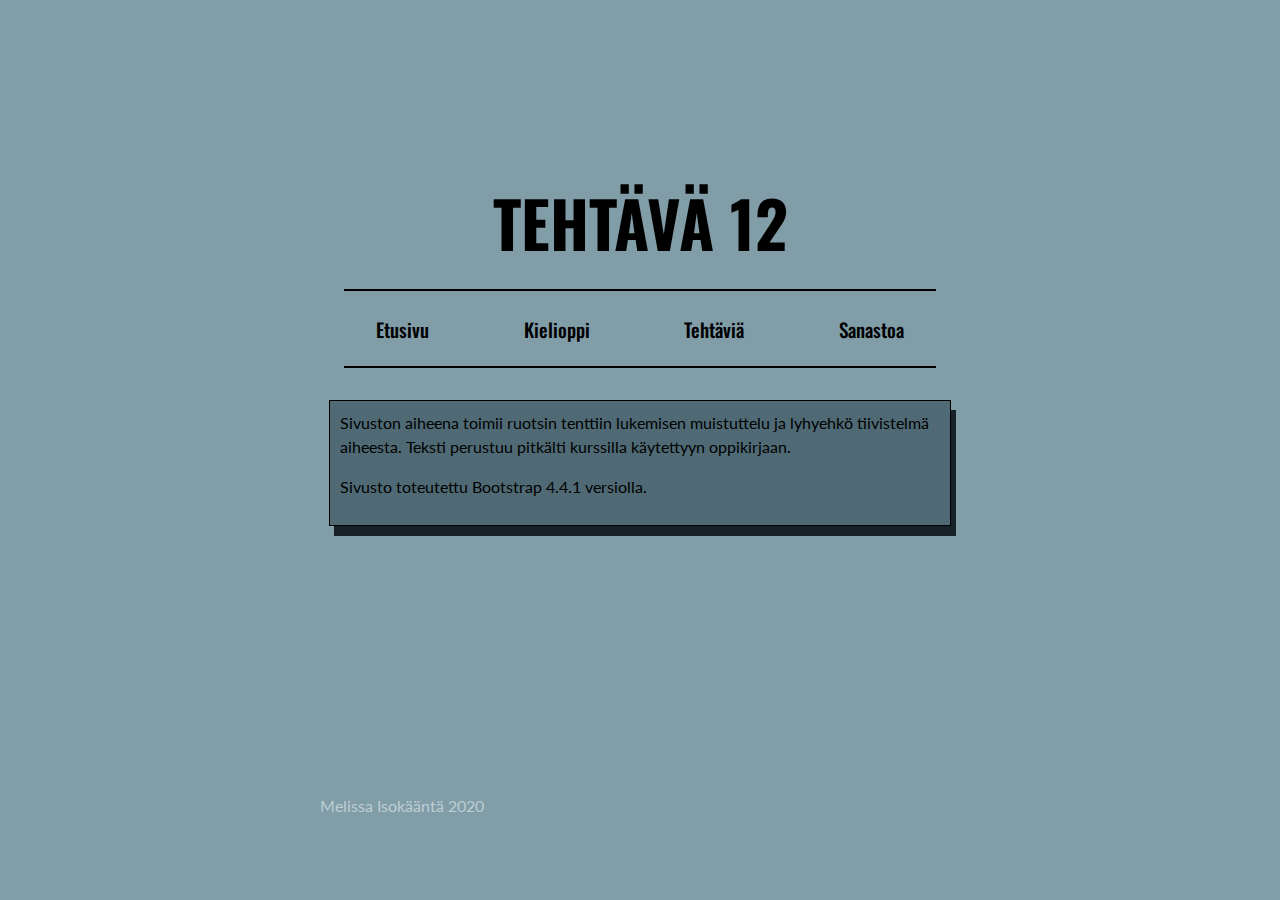
<file: index.html>
<!doctype html>
<html lang="fi">
	<head>
		<!-- Required meta tags -->
		<meta charset="utf-8">
		<meta name="viewport" content="width=device-width, initial-scale=1, shrink-to-fit=no">

		<!-- Bootstrap CSS -->
		<link rel="stylesheet" href="https://stackpath.bootstrapcdn.com/bootstrap/4.4.1/css/bootstrap.min.css" integrity="sha384-Vkoo8x4CGsO3+Hhxv8T/Q5PaXtkKtu6ug5TOeNV6gBiFeWPGFN9MuhOf23Q9Ifjh" crossorigin="anonymous">
		<link rel="stylesheet" href="cover.css">
		<link rel="stylesheet" href="styles.css">
		<link href="https://fonts.googleapis.com/css2?family=Oswald:wght@400;500;700&display=swap" rel="stylesheet">
		<link href="https://fonts.googleapis.com/css2?family=Lato&display=swap" rel="stylesheet">
		<title>Etusivu</title>
	</head>
	
	
	<body>
		<div class="cover-container d-flex w-100 h-100 p-3 mx-auto flex-column">
		<header class="masthead mb-auto">
		<div class="inner">
		
		
		<nav class="navbar navbar-expand-sm  navbar-dark d-block d-sm-none">
		<button class="navbar-toggler" type="button" data-toggle="collapse" data-target="#navbarSupportedContent" aria-controls="navbarSupportedContent" aria-expanded="false" aria-label="Toggle navigation">
		<span class="navbar-toggler-icon"></span>
		</button>
		
		<div class="collapse navbar-collapse justify-content-center" id="navbarSupportedContent">
			<a class="nav-link active" href="index.html">Etusivu</a>
			<a class="nav-link" href="kielioppi.html">Kielioppi</a>
			<a class="nav-link" href="tehtavia.html">Tehtäviä</a>
			<a class="nav-link" href="sanastoa.html">Sanastoa</a>
		</div>
		</nav>
		
		</div>
		</header>
		

		<main class="inner cover">
		<h1 class="cover-heading">TEHTÄVÄ 12</h1>
		<hr class="new1">
		
		
		<nav class="navbar piilotus">
			<a class="nav-link active" href="index.html">Etusivu</a>
			<a class="nav-link" href="kielioppi.html">Kielioppi</a>
			<a class="nav-link" href="tehtavia.html">Tehtäviä</a>
			<a class="nav-link" href="sanastoa.html">Sanastoa</a>
		</nav>
		<hr class="new2">
		
		<div class="row">
			<div class="col-sm-12" id="esimerkki2">
				<p>Sivuston aiheena toimii ruotsin tenttiin lukemisen muistuttelu ja lyhyehkö tiivistelmä aiheesta. Teksti perustuu pitkälti kurssilla käytettyyn <a href="https://www.editapublishing.fi/tuote/ga-med-vinst-affarssvenska-for-hogskolor" target="_blank" class="linkki">oppikirjaan</a>.</p>
				<p>Sivusto toteutettu Bootstrap 4.4.1 versiolla.</p>
			</div>
		</div>
		
		</main>
		
		<footer class="mastfoot mt-auto">
		<div class="inner">
		<p>Melissa Isokääntä 2020</p>
		</div>
		</footer>
		</div>

	
    <!-- Optional JavaScript -->
    <!-- jQuery first, then Popper.js, then Bootstrap JS -->
    <script src="https://code.jquery.com/jquery-3.4.1.slim.min.js" integrity="sha384-J6qa4849blE2+poT4WnyKhv5vZF5SrPo0iEjwBvKU7imGFAV0wwj1yYfoRSJoZ+n" crossorigin="anonymous"></script>
	<script src="https://cdn.jsdelivr.net/npm/popper.js@1.16.0/dist/umd/popper.min.js" integrity="sha384-Q6E9RHvbIyZFJoft+2mJbHaEWldlvI9IOYy5n3zV9zzTtmI3UksdQRVvoxMfooAo" crossorigin="anonymous"></script>
	<script src="https://stackpath.bootstrapcdn.com/bootstrap/4.4.1/js/bootstrap.min.js" integrity="sha384-wfSDF2E50Y2D1uUdj0O3uMBJnjuUD4Ih7YwaYd1iqfktj0Uod8GCExl3Og8ifwB6" crossorigin="anonymous"></script>
	</body>
</html>
</file>
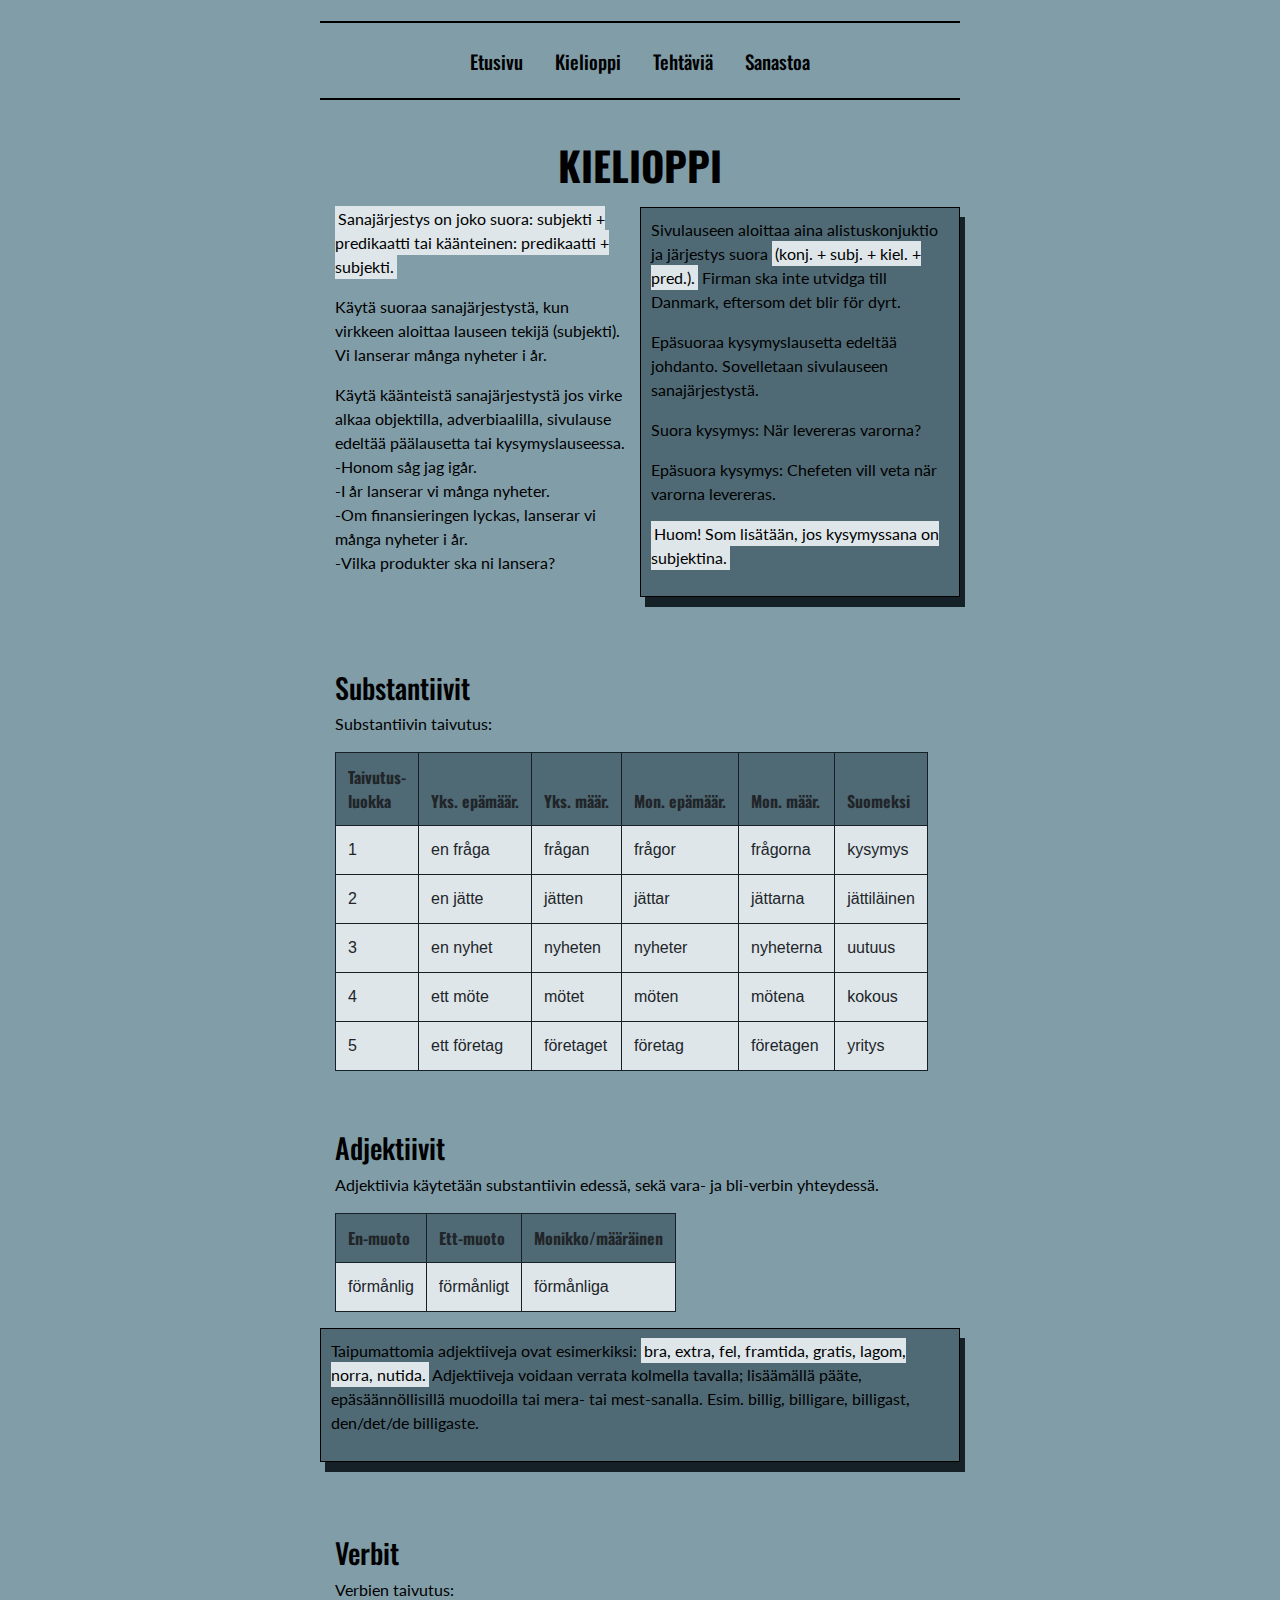
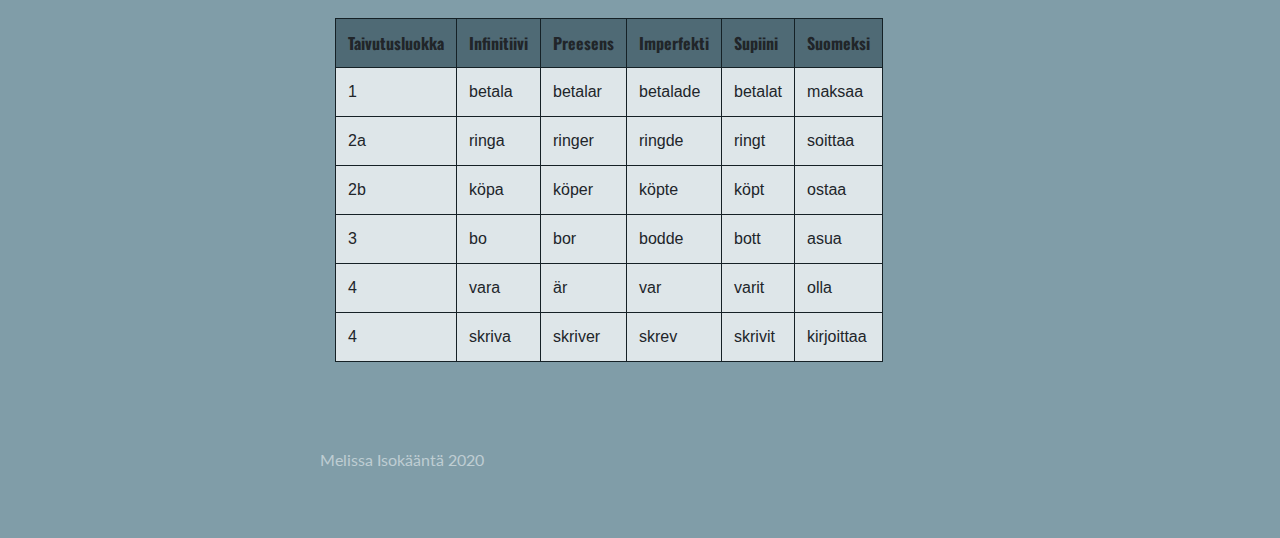
<file: kielioppi.html>
<!doctype html>
<html lang="fi">
	<head>
		<!-- Required meta tags -->
		<meta charset="utf-8">
		<meta name="viewport" content="width=device-width, initial-scale=1, shrink-to-fit=no">

		<!-- Bootstrap CSS -->
		<link rel="stylesheet" href="https://stackpath.bootstrapcdn.com/bootstrap/4.4.1/css/bootstrap.min.css" integrity="sha384-Vkoo8x4CGsO3+Hhxv8T/Q5PaXtkKtu6ug5TOeNV6gBiFeWPGFN9MuhOf23Q9Ifjh" crossorigin="anonymous">
		<link rel="stylesheet" href="cover.css">
		<link rel="stylesheet" href="styles.css">
		<link href="https://fonts.googleapis.com/css2?family=Oswald:wght@400;500;700&display=swap" rel="stylesheet">
		<link href="https://fonts.googleapis.com/css2?family=Lato&display=swap" rel="stylesheet">
		<title>Kielioppi</title>
	</head>
	
	
	<body>
		<div class="cover-container d-flex w-100 h-100 p-3 mx-auto flex-column">
		<header class="masthead">
		<div class="inner">
		
		<hr class="new1">
		
		<nav class="navbar navbar-expand-sm  navbar-dark">
		<button class="navbar-toggler" type="button" data-toggle="collapse" data-target="#navbarSupportedContent" aria-controls="navbarSupportedContent" aria-expanded="false" aria-label="Toggle navigation">
		<span class="navbar-toggler-icon"></span>
		</button>
		
		<div class="collapse navbar-collapse justify-content-center" id="navbarSupportedContent">
			<a class="nav-link active" href="index.html">Etusivu</a>
			<a class="nav-link" href="kielioppi.html">Kielioppi</a>
			<a class="nav-link" href="tehtavia.html">Tehtäviä</a>
			<a class="nav-link" href="sanastoa.html">Sanastoa</a>
		</div>
		</nav>

		<hr class="new1">
		
		</div>
		
		</header>
		
		<div class="container">
		<h1>KIELIOPPI</h1>
		
		<div class="row">
			<div class="col-sm-6">
				<p><mark>Sanajärjestys on joko suora: subjekti + predikaatti tai käänteinen: predikaatti + subjekti.</mark></p>
				<p>Käytä suoraa sanajärjestystä, kun virkkeen aloittaa lauseen tekijä (subjekti).<br> Vi lanserar många nyheter i år.</p>
				<p>Käytä käänteistä sanajärjestystä jos virke alkaa objektilla, adverbiaalilla, sivulause edeltää päälausetta tai kysymyslauseessa.<br>
				-Honom såg jag igår.<br>
				-I år lanserar vi många nyheter.<br>
				-Om finansieringen lyckas, lanserar vi många nyheter i år.<br>
				-Vilka produkter ska ni lansera? </p>
				
			</div>
			<div class="col-sm-6 esimerkki1">
			<p>Sivulauseen aloittaa aina alistuskonjuktio ja järjestys suora <mark>(konj. + subj. + kiel. + pred.).</mark>
			Firman ska inte utvidga till Danmark, eftersom det blir för dyrt.</p>
			<p>Epäsuoraa kysymyslausetta edeltää johdanto. Sovelletaan sivulauseen sanajärjestystä.</p>
			<p>Suora kysymys: När levereras varorna?</p>
			<p>Epäsuora kysymys: Chefeten vill veta när varorna levereras.</p>
			<p><mark>Huom! Som lisätään, jos kysymyssana on subjektina.</mark></p>
			</div>
		</div>
		
		
		<div class="row">
			<div class="col-sm-12">
			<br>
			<h3>Substantiivit</h3>
			<p>Substantiivin taivutus:</p>            
			<table class="table table-hover table-responsive">
				<thead>
					<tr>
					<th>Taivutus- <br>luokka</th>
					<th>Yks. epämäär.</th>
					<th>Yks. määr.</th>
					<th>Mon. epämäär.</th>
					<th>Mon. määr.</th>
					<th>Suomeksi</th>
					</tr>
				</thead>
				<tbody>
				<tr>
				<td>1</td>
				<td>en fråga</td>
				<td>frågan</td>
				<td>frågor</td>
				<td>frågorna</td>
				<td>kysymys</td>
				</tr>
				<tr>
				<td>2</td>
				<td>en jätte</td>
				<td>jätten</td>
				<td>jättar</td>
				<td>jättarna</td>
				<td>jättiläinen</td>
				</tr>
				<tr>
				<td>3</td>
				<td>en nyhet</td>
				<td>nyheten</td>
				<td>nyheter</td>
				<td>nyheterna</td>
				<td>uutuus</td>
				</tr>
				<tr>
				<td>4</td>
				<td>ett möte</td>
				<td>mötet</td>
				<td>möten</td>
				<td>mötena</td>
				<td>kokous</td>
				</tr>
				<tr>
				<td>5</td>
				<td>ett företag</td>
				<td>företaget</td>
				<td>företag</td>
				<td>företagen</td>
				<td>yritys</td>
				</tr>
				</tbody>
			</table>
			</div>
		</div>


		<div class="row">
			<div class="col-sm-12">
			<br>
		<h3>Adjektiivit</h3>
		<p>Adjektiivia käytetään substantiivin edessä, sekä vara- ja bli-verbin yhteydessä.</p>            
		<table class="table table-hover table-responsive">
			<thead>
			<tr>
			<th>En-muoto</th>
			<th>Ett-muoto</th>
			<th>Monikko/määräinen</th>
			</tr>
			</thead>
			<tbody>
			<tr>
			<td>förmånlig</td>
			<td>förmånligt</td>
			<td>förmånliga</td>
			</tr>
			</tbody>
		</table>
		</div>

		<div class="col-sm-12 esimerkki1">
			<p>Taipumattomia adjektiiveja ovat esimerkiksi: <mark>bra, extra, fel, framtida, gratis, lagom, norra, nutida.</mark> Adjektiiveja voidaan verrata kolmella tavalla; lisäämällä pääte, epäsäännöllisillä muodoilla tai mera- tai mest-sanalla. Esim. billig, billigare, billigast, den/det/de billigaste.</p>
		</div>
		</div>

		<div class="row">
			<div class="col-sm-12">
			<br>
			<h3>Verbit</h3>
			<p>Verbien taivutus:</p>            
			<table class="table table-hover table-responsive">
			<thead>
			<tr>
			<th>Taivutusluokka</th>
			<th>Infinitiivi</th>
			<th>Preesens</th>
			<th>Imperfekti</th>
			<th>Supiini</th>
			<th>Suomeksi</th>
			</tr>
			</thead>
			<tbody>
			<tr>
			<td>1</td>
			<td>betala</td>
			<td>betalar</td>
			<td>betalade</td>
			<td>betalat</td>
			<td>maksaa</td>
			</tr>
			<tr>
			<td>2a</td>
			<td>ringa</td>
			<td>ringer</td>
			<td>ringde</td>
			<td>ringt</td>
			<td>soittaa</td>
			</tr>
			<tr>
			<td>2b</td>
			<td>köpa</td>
			<td>köper</td>
			<td>köpte</td>
			<td>köpt</td>
			<td>ostaa</td>
			</tr>
			<tr>
			<td>3</td>
			<td>bo</td>
			<td>bor</td>
			<td>bodde</td>
			<td>bott</td>
			<td>asua</td>
			</tr>
			<tr>
			<td>4</td>
			<td>vara</td>
			<td>är</td>
			<td>var</td>
			<td>varit</td>
			<td>olla</td>
			</tr>
			<tr>
			<td>4</td>
			<td>skriva</td>
			<td>skriver</td>
			<td>skrev</td>
			<td>skrivit</td>
			<td>kirjoittaa</td>
			</tr>
		</tbody>
		</table>
		</div>
		</div>

		
		</div>
	
		<footer class="mastfoot mt-auto">
		<div class="inner">
		<p>Melissa Isokääntä 2020</p> 
		</div>
		</footer>
	</div>

	
    <!-- Optional JavaScript -->
    <!-- jQuery first, then Popper.js, then Bootstrap JS -->
	<script src="https://code.jquery.com/jquery-3.4.1.slim.min.js" integrity="sha384-J6qa4849blE2+poT4WnyKhv5vZF5SrPo0iEjwBvKU7imGFAV0wwj1yYfoRSJoZ+n" crossorigin="anonymous"></script>
	<script src="https://cdn.jsdelivr.net/npm/popper.js@1.16.0/dist/umd/popper.min.js" integrity="sha384-Q6E9RHvbIyZFJoft+2mJbHaEWldlvI9IOYy5n3zV9zzTtmI3UksdQRVvoxMfooAo" crossorigin="anonymous"></script>
	<script src="https://stackpath.bootstrapcdn.com/bootstrap/4.4.1/js/bootstrap.min.js" integrity="sha384-wfSDF2E50Y2D1uUdj0O3uMBJnjuUD4Ih7YwaYd1iqfktj0Uod8GCExl3Og8ifwB6" crossorigin="anonymous"></script>
  </body>
</html>
</file>
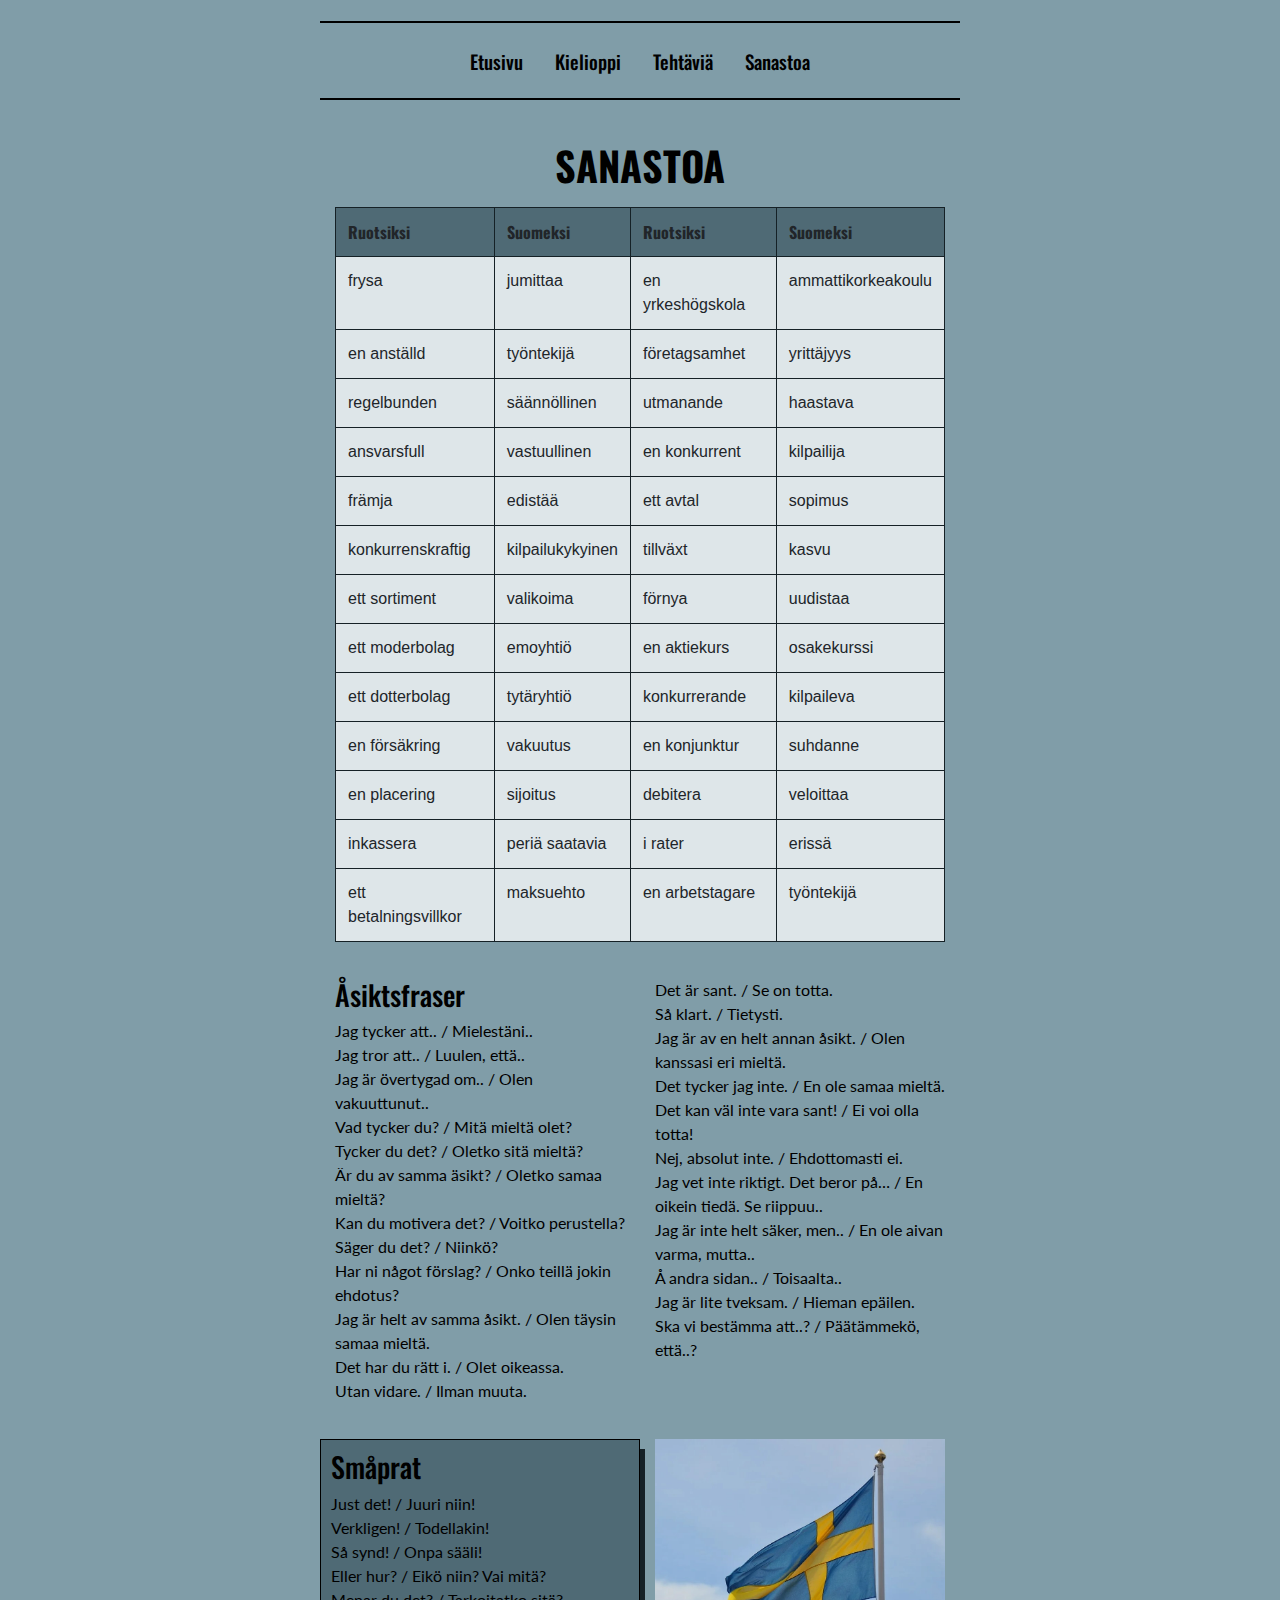
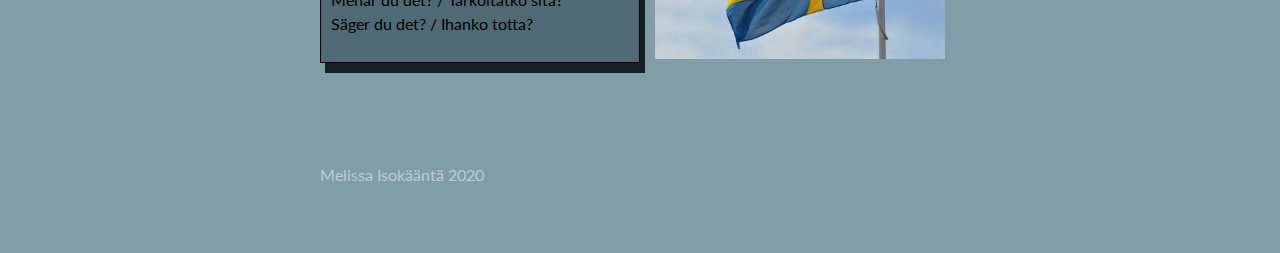
<file: sanastoa.html>
<!doctype html>
<html lang="fi">
	<head>
		<!-- Required meta tags -->
		<meta charset="utf-8">
		<meta name="viewport" content="width=device-width, initial-scale=1, shrink-to-fit=no">

		<!-- Bootstrap CSS -->
		<link rel="stylesheet" href="https://stackpath.bootstrapcdn.com/bootstrap/4.4.1/css/bootstrap.min.css" integrity="sha384-Vkoo8x4CGsO3+Hhxv8T/Q5PaXtkKtu6ug5TOeNV6gBiFeWPGFN9MuhOf23Q9Ifjh" crossorigin="anonymous">
		<link rel="stylesheet" href="cover.css">
		<link rel="stylesheet" href="styles.css">
		<link href="https://fonts.googleapis.com/css2?family=Oswald:wght@400;500;700&display=swap" rel="stylesheet">
		<link href="https://fonts.googleapis.com/css2?family=Lato&display=swap" rel="stylesheet">
		<title>Sanastoa</title>
	</head>
	
	
	<body>
		<div class="cover-container d-flex w-100 h-100 p-3 mx-auto flex-column">
		<header class="masthead">
		<div class="inner">
		<hr class="new1">
		
		<nav class="navbar navbar-expand-sm  navbar-dark">
		<button class="navbar-toggler" type="button" data-toggle="collapse" data-target="#navbarSupportedContent" aria-controls="navbarSupportedContent" aria-expanded="false" aria-label="Toggle navigation">
		<span class="navbar-toggler-icon"></span>
		</button>
		
		<div class="collapse navbar-collapse justify-content-center" id="navbarSupportedContent">
			<a class="nav-link active" href="index.html">Etusivu</a>
			<a class="nav-link" href="kielioppi.html">Kielioppi</a>
			<a class="nav-link" href="tehtavia.html">Tehtäviä</a>
			<a class="nav-link" href="sanastoa.html">Sanastoa</a>
		</div>
		</nav>
		<hr class="new1">
		</div>
		
		</header>


		
		<div class="container">
		<h1>SANASTOA</h1>
		
		<div class="row">
		<div class="col-sm-12">

		<table class="table table-hover table-responsive">
		<thead>
		<tr>
        <th>Ruotsiksi</th>
        <th>Suomeksi</th>
		<th>Ruotsiksi</th>
        <th>Suomeksi</th>
		</tr>
		</thead>
		<tbody>
		<tr>
        <td>frysa</td>
        <td>jumittaa</td>
		<td>en yrkeshögskola</td>
        <td>ammattikorkeakoulu</td>
		</tr>
		<tr>
        <td>en anställd</td>
        <td>työntekijä</td>
		<td>företagsamhet</td>
        <td>yrittäjyys</td>
		</tr>
		<tr>
        <td>regelbunden</td>
        <td>säännöllinen</td>
		<td>utmanande</td>
        <td>haastava</td>
		</tr>
		<tr>
        <td>ansvarsfull</td>
        <td>vastuullinen</td>
		<td>en konkurrent</td>
        <td>kilpailija</td>
		</tr>
		<tr>
        <td>främja</td>
        <td>edistää</td>
		<td>ett avtal</td>
        <td>sopimus</td>
		</tr>
		<tr>
        <td>konkurrenskraftig</td>
        <td>kilpailukykyinen</td>
		<td>tillväxt</td>
        <td>kasvu</td>
		</tr>
		<tr>
        <td>ett sortiment</td>
        <td>valikoima</td>
		<td>förnya</td>
        <td>uudistaa</td>
		</tr>
		<tr>
        <td>ett moderbolag</td>
        <td>emoyhtiö</td>
		<td>en aktiekurs</td>
        <td>osakekurssi</td>
		</tr>
		<tr>
        <td>ett dotterbolag</td>
        <td>tytäryhtiö</td>
		<td>konkurrerande</td>
        <td>kilpaileva</td>
		</tr>
		<tr>
        <td>en försäkring</td>
        <td>vakuutus</td>
		<td>en konjunktur</td>
        <td>suhdanne</td>
		</tr>
		<tr>
        <td>en placering</td>
        <td>sijoitus</td>
		<td>debitera</td>
        <td>veloittaa</td>
		</tr>
		<tr>
        <td>inkassera</td>
        <td>periä saatavia</td>
		<td>i rater</td>
        <td>erissä</td>
		</tr>
		<tr>
        <td>ett betalningsvillkor</td>
        <td>maksuehto</td>
		<td>en arbetstagare</td>
        <td>työntekijä</td>
		</tr>
		</tbody>
		</table>
		</div>
		</div>
		
		<div class="row">
			<div class="col-sm-6">
				<h3>Åsiktsfraser</h3>
				<p>Jag tycker att.. /
				Mielestäni..<br>

				Jag tror att.. /
				Luulen, että..<br>

				Jag är övertygad om.. /
				Olen vakuuttunut..<br>

				Vad tycker du? /
				Mitä mieltä olet?<br>

				Tycker du det? /
				Oletko sitä mieltä?<br>

				Är du av samma äsikt? /
				Oletko samaa mieltä?<br>

				Kan du motivera det? /
				Voitko perustella?<br>

				Säger du det? /
				Niinkö?<br>

				Har ni något förslag? /
				Onko teillä jokin ehdotus?<br>

				Jag är helt av samma åsikt. /
				Olen täysin samaa mieltä.<br>

				Det har du rätt i. /
				Olet oikeassa.<br>

				Utan vidare. /
				Ilman muuta.<br>
				</p>
			</div>
			<div class="col-sm-6">
				<p>Det är sant. /
				Se on totta.<br>

				Så klart. /
				Tietysti.<br>

				Jag är av en helt annan åsikt. /
				Olen kanssasi eri mieltä.<br>

				Det tycker jag inte. /
				En ole samaa mieltä.<br>

				Det kan väl inte vara sant! /
				Ei voi olla totta!<br>

				Nej, absolut inte. /
				Ehdottomasti ei.<br>

				Jag vet inte riktigt. Det beror på… /
				En oikein tiedä. Se riippuu..<br>

				Jag är inte helt säker, men.. /
				En ole aivan varma, mutta..<br>

				Å andra sidan.. /
				Toisaalta..<br>

				Jag är lite tveksam. /
				Hieman epäilen.<br>

				Ska vi bestämma att..? /
				Päätämmekö, että..?<br>
				</p>
			</div>
		</div>
		
		<div class="row">
			<div class="col-sm-6 esimerkki1">
				<h3>Småprat</h3>
				<p>Just det! / 
				Juuri niin!<br>

				Verkligen! /
				Todellakin!<br>

				Så synd! /
				Onpa sääli!<br>

				Eller hur? /
				Eikö niin? Vai mitä?<br>

				Menar du det? /
				Tarkoitatko sitä?<br>

				Säger du det? /
				Ihanko totta?<br>
				</p>
			</div>
			<div class="col-sm-6">
				<a href="https://pixabay.com/fi/photos/lippu-ruotsi-ruotsin-lippu-malm%C3%B6-1639327/" target="_blank">
				<img class="img-fluid" src="ruotsinlippu.jpg" alt="Kuva_ruotsin_lipusta">
				</a>
			</div>
		</div>
		
		
		</div>
	
	<footer class="mastfoot mt-auto">
    <div class="inner">
      <p>Melissa Isokääntä 2020</p>
    </div>
	</footer>
	</div>

	
    <!-- Optional JavaScript -->
    <!-- jQuery first, then Popper.js, then Bootstrap JS -->
    <script src="https://code.jquery.com/jquery-3.4.1.slim.min.js" integrity="sha384-J6qa4849blE2+poT4WnyKhv5vZF5SrPo0iEjwBvKU7imGFAV0wwj1yYfoRSJoZ+n" crossorigin="anonymous"></script>
<script src="https://cdn.jsdelivr.net/npm/popper.js@1.16.0/dist/umd/popper.min.js" integrity="sha384-Q6E9RHvbIyZFJoft+2mJbHaEWldlvI9IOYy5n3zV9zzTtmI3UksdQRVvoxMfooAo" crossorigin="anonymous"></script>
<script src="https://stackpath.bootstrapcdn.com/bootstrap/4.4.1/js/bootstrap.min.js" integrity="sha384-wfSDF2E50Y2D1uUdj0O3uMBJnjuUD4Ih7YwaYd1iqfktj0Uod8GCExl3Og8ifwB6" crossorigin="anonymous"></script>
  </body>
</html>
</file>
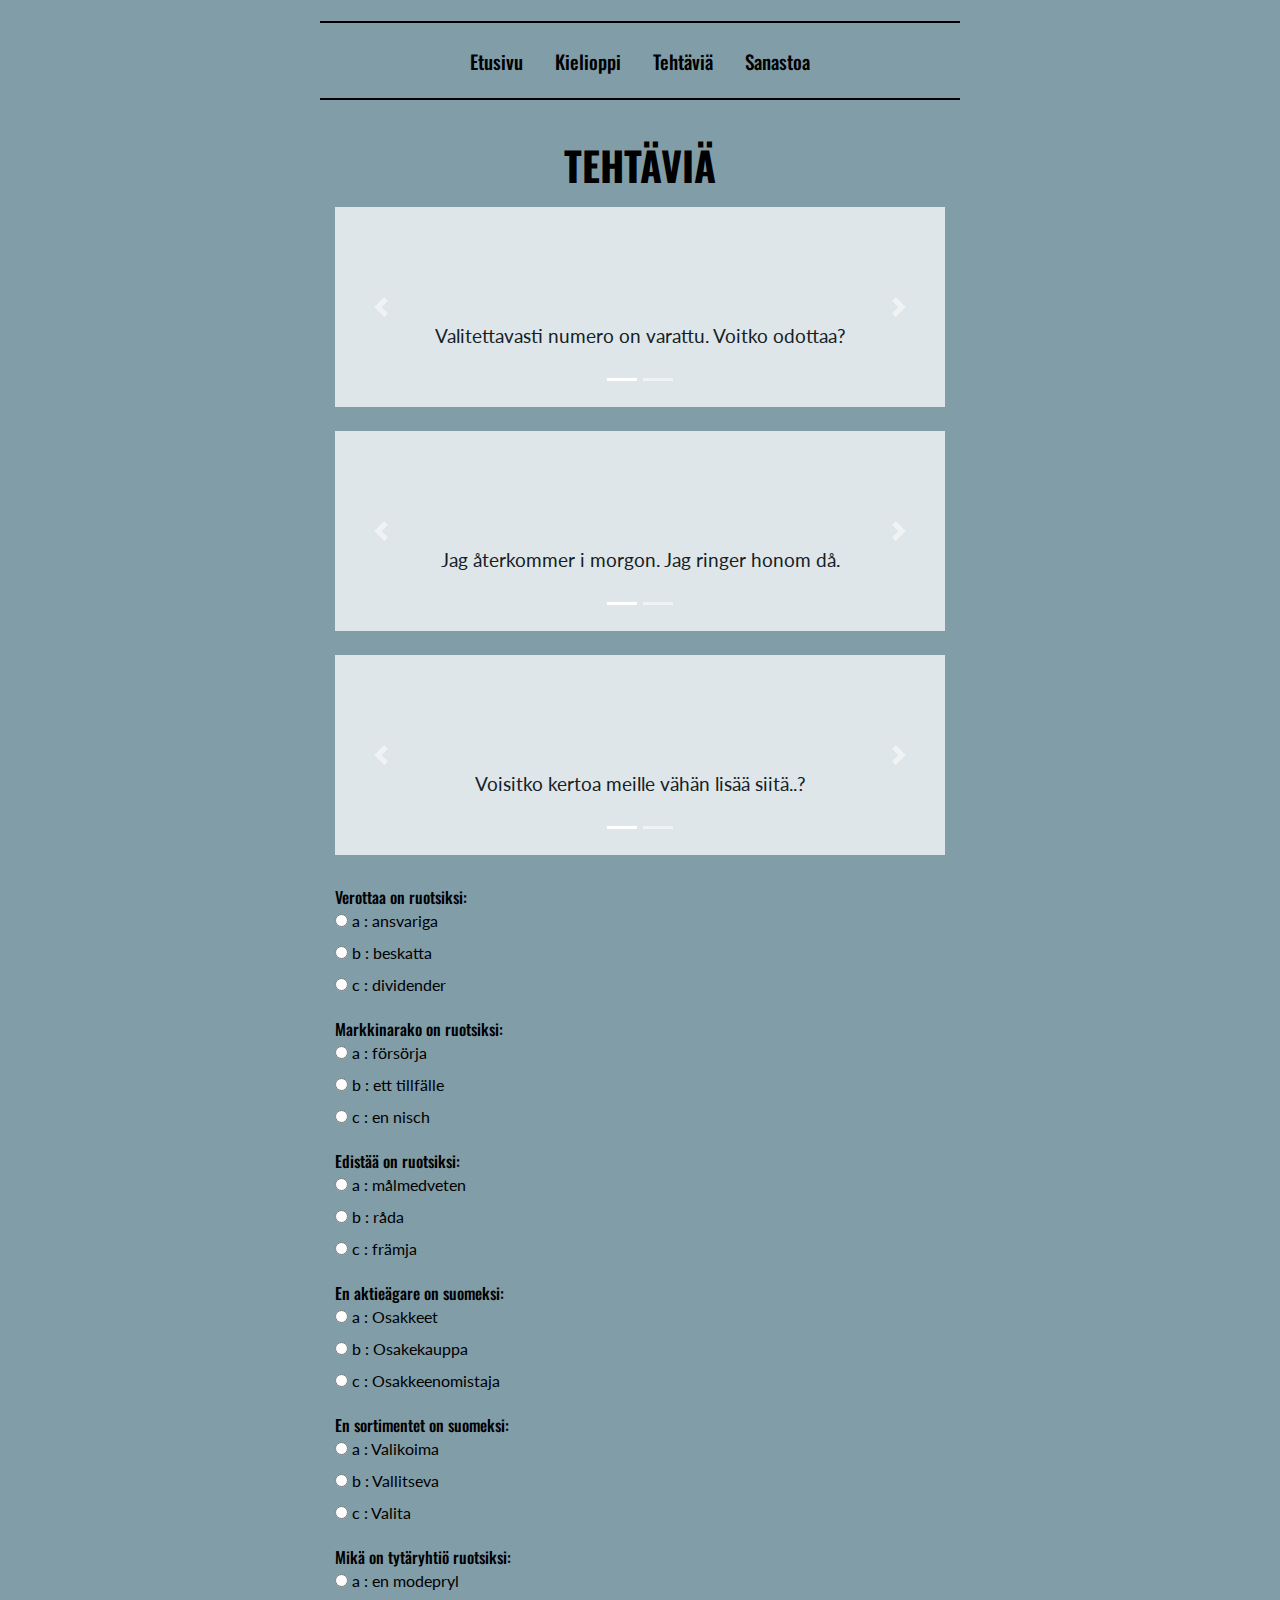
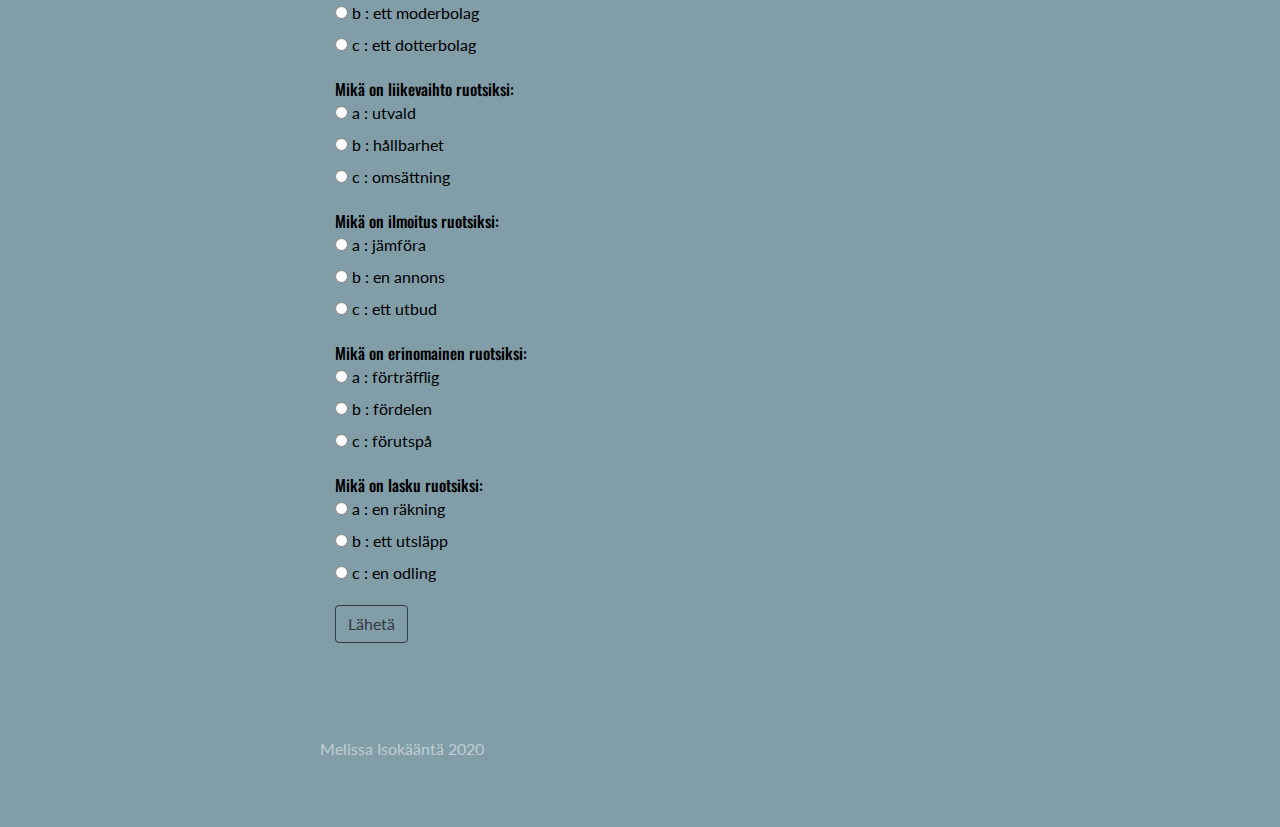
<file: tehtavia.html>
<!doctype html>
<html lang="fi">
	<head>
		<!-- Required meta tags -->
		<meta charset="utf-8">
		<meta name="viewport" content="width=device-width, initial-scale=1, shrink-to-fit=no">

		<!-- Bootstrap CSS -->
		<link rel="stylesheet" href="https://stackpath.bootstrapcdn.com/bootstrap/4.4.1/css/bootstrap.min.css" integrity="sha384-Vkoo8x4CGsO3+Hhxv8T/Q5PaXtkKtu6ug5TOeNV6gBiFeWPGFN9MuhOf23Q9Ifjh" crossorigin="anonymous">
		<link rel="stylesheet" href="cover.css">
		<link rel="stylesheet" href="styles.css">
		<link href="https://fonts.googleapis.com/css2?family=Oswald:wght@400;500;700&display=swap" rel="stylesheet">
		<link href="https://fonts.googleapis.com/css2?family=Lato&display=swap" rel="stylesheet">
		<title>Tehtäviä</title>
	</head>
	
	
	<body>
		<div class="cover-container d-flex w-100 h-100 p-3 mx-auto flex-column">
		<header class="masthead">
		<div class="inner">
		<hr class="new1">
		
		<nav class="navbar navbar-expand-sm  navbar-dark">
		<button class="navbar-toggler" type="button" data-toggle="collapse" data-target="#navbarSupportedContent" aria-controls="navbarSupportedContent" aria-expanded="false" aria-label="Toggle navigation">
		<span class="navbar-toggler-icon"></span>
		</button>
		
		<div class="collapse navbar-collapse justify-content-center" id="navbarSupportedContent">
			<a class="nav-link active" href="index.html">Etusivu</a>
			<a class="nav-link" href="kielioppi.html">Kielioppi</a>
			<a class="nav-link" href="tehtavia.html">Tehtäviä</a>
			<a class="nav-link" href="sanastoa.html">Sanastoa</a>
		</div>
		</nav>

		<hr class="new1">
		</div>
		
		</header>


		
		<div class="container">
		<h1>TEHTÄVIÄ</h1>
	
	<!-- kysymykset -->
		<div id="demo" class="carousel slide" data-interval="false" data-ride="carousel">
		<ul class="carousel-indicators">
		<li data-target="#demo" data-slide-to="0" class="active"></li>
		<li data-target="#demo" data-slide-to="1"></li>
		</ul>
		<div class="carousel-inner">
		<div class="carousel-item active">
		<img src="placeholder.jpg" alt="Taustakuva" width="1000" height="200">
		<div class="carousel-caption">
        <p>Valitettavasti numero on varattu. Voitko odottaa?</p>
		</div>   
		</div>
		<div class="carousel-item">
		<img src="placeholder.jpg" alt="Taustakuva" width="1000" height="200">
		<div class="carousel-caption">
        <p>Numret är tyvärr upptaget. Kan du vänta?</p>
		</div>   
		</div>
		</div>
		<a class="carousel-control-prev" href="#demo" data-slide="prev">
		<span class="carousel-control-prev-icon"></span>
		</a>
		<a class="carousel-control-next" href="#demo" data-slide="next">
		<span class="carousel-control-next-icon"></span>
		</a>
		</div>
		<br>
		<div id="karuselli" class="carousel slide" data-interval="false" data-ride="carousel">
		<ul class="carousel-indicators">
		<li data-target="#karuselli" data-slide-to="0" class="active"></li>
		<li data-target="#karuselli" data-slide-to="1"></li>
		</ul>
		<div class="carousel-inner">
		<div class="carousel-item active">
		<img src="placeholder.jpg" alt="Taustakuva" width="1000" height="200">
		<div class="carousel-caption">
        <p>Jag återkommer i morgon. Jag ringer honom då.</p>
		</div>   
		</div>
		<div class="carousel-item">
		<img src="placeholder.jpg" alt="Taustakuva" width="1000" height="200">
		<div class="carousel-caption">
        <p>Palaan asiaan huomenna. Soitan hänelle sitten.</p>
		</div>   
		</div>
		</div>
		<a class="carousel-control-prev" href="#karuselli" data-slide="prev">
		<span class="carousel-control-prev-icon"></span>
		</a>
		<a class="carousel-control-next" href="#karuselli" data-slide="next">
		<span class="carousel-control-next-icon"></span>
		</a>
		</div>
		<br>
		<div id="karuselli2" class="carousel slide" data-interval="false" data-ride="carousel">
		<ul class="carousel-indicators">
		<li data-target="#karuselli2" data-slide-to="0" class="active"></li>
		<li data-target="#karuselli2" data-slide-to="1"></li>
		</ul>
		<div class="carousel-inner">
		<div class="carousel-item active">
		<img src="placeholder.jpg" alt="Taustakuva" width="1000" height="200">
		<div class="carousel-caption">
			<p>Voisitko kertoa meille vähän lisää siitä..?</p>
		</div>   
		</div>
		<div class="carousel-item">
		<img src="placeholder.jpg" alt="Taustakuva" width="1000" height="200">
		<div class="carousel-caption">
        <p>Kunde du berätta lite mer om..?</p>
		</div>   
		</div>
		</div>
		<a class="carousel-control-prev" href="#karuselli2" data-slide="prev">
		<span class="carousel-control-prev-icon"></span>
		</a>
		<a class="carousel-control-next" href="#karuselli2" data-slide="next">
		<span class="carousel-control-next-icon"></span>
		</a>
		</div>


	<!-- form testi -->
		<div class="row">
			<div class="col-sm-12" id="quiz"></div>
			<button type="button" class="btn btn-outline-dark" id="submit">Lähetä</button>
			<div class="col-sm-12" id="results"></div>
		</div>	
		<br>	
		</div>
	
	<footer class="mastfoot mt-auto">
    <div class="inner">
      <p>Melissa Isokääntä 2020</p>
    </div>
	</footer>
	</div>

	
    <!-- Optional JavaScript -->
    <!-- jQuery first, then Popper.js, then Bootstrap JS -->
    <script src="https://code.jquery.com/jquery-3.4.1.slim.min.js" integrity="sha384-J6qa4849blE2+poT4WnyKhv5vZF5SrPo0iEjwBvKU7imGFAV0wwj1yYfoRSJoZ+n" crossorigin="anonymous"></script>
	<script src="https://cdn.jsdelivr.net/npm/popper.js@1.16.0/dist/umd/popper.min.js" integrity="sha384-Q6E9RHvbIyZFJoft+2mJbHaEWldlvI9IOYy5n3zV9zzTtmI3UksdQRVvoxMfooAo" crossorigin="anonymous"></script>
	<script src="https://stackpath.bootstrapcdn.com/bootstrap/4.4.1/js/bootstrap.min.js" integrity="sha384-wfSDF2E50Y2D1uUdj0O3uMBJnjuUD4Ih7YwaYd1iqfktj0Uod8GCExl3Og8ifwB6" crossorigin="anonymous"></script>
	<script src="quiz.js"></script>
  </body>
</html>
</file>
<file: cover.css>
/*
 * Globals
 */

/* Links */
a,
a:focus,
a:hover {
  color: #fff;
}

/* Custom default button */
.btn-secondary,
.btn-secondary:hover,
.btn-secondary:focus {
  color: #333;
  text-shadow: none; /* Prevent inheritance from `body` */
  background-color: #fff;
  border: .05rem solid #fff;
}


/*
 * Base structure
 */

html,
body {
  height: 100%;
}

body {
  display: -ms-flexbox;
  display: flex;
  color: #fff;
  text-shadow: 0 .05rem .1rem rgba(0, 0, 0, 0);
  box-shadow: inset 0 0 5rem rgba(0, 0, 0, 0);
}

.cover-container {
  max-width: 42em;
}


/*
 * Header
 */
.masthead {
  margin-bottom: 2rem;
}

.masthead-brand {
  margin-bottom: 0;
}

.nav-masthead .nav-link {
  padding: .25rem 0;
  font-weight: 700;
  color: rgba(255, 255, 255, .5);
  background-color: transparent;
  border-bottom: .25rem solid transparent;
}

.nav-masthead .nav-link:hover,
.nav-masthead .nav-link:focus {
  border-bottom-color: rgba(255, 255, 255, .25);
}

.nav-masthead .nav-link + .nav-link {
  margin-left: 1rem;
}

.nav-masthead .active {
  color: #fff;
  border-bottom-color: #fff;
}

@media (min-width: 48em) {
  .masthead-brand {
    float: left;
  }
  .nav-masthead {
    float: right;
  }
}


/*
 * Cover
 */
.cover {
  padding: 0 1.5rem;
}
.cover .btn-lg {
  padding: .75rem 1.25rem;
  font-weight: 700;
}


/*
 * Footer
 */
.mastfoot {
  color: rgba(255, 255, 255, .5);
}
</file>
<file: styles.css>
body {
	background:#809DA8;
	color: black;
}


.cover-heading {
	font-size: 400%;
	text-align: center;
	padding-bottom: 20px;
}

hr.new1 {
	border-top: 2px solid black;
	margin-top: 5px;
	margin-bottom: 9px;
}

hr.new2 {
	border-top: 2px solid black;
	margin-top: 5px;
	margin-bottom: 9px;
}

.nav-link {
	color: black;
	font-family: 'Oswald', sans-serif;
	font-weight: 500;
	font-size: 120%;
}

.etusivu {
	padding-top:26px;
	padding-right:16px;
}

h1 {
	padding-bottom: 10px;
	text-align: center;
	font-family: 'Oswald', sans-serif;
	font-weight: 700;
}

h3 {
	font-family: 'Oswald', sans-serif;
	font-weight: 500;
}

.row {
	padding-bottom: 20px;
}
.navbar-dark .navbar-nav .nav-link {
    color: black;
	
}

thead {
	background:#4F6A75;
	font-family: 'Oswald', sans-serif;
	font-weight: 500;
}

tbody {
	background:#DEE6E9;	
}

.table td, .table th {
	border-top:1px solid #152126;
}
.table thead th {
	
	border-bottom: 1px solid #152126;

}

td, th {
	border: 1px solid #152126;
}

footer {
	padding-top: 50px;
	padding-bottom:50px;
	background: transparent;
}

.keskitetty {
	text-align: center;
}

p {
	font-family: 'Lato', sans-serif;
	font-weight: 400;
}

.navbar-collapse {
	
	text-align: center;
}


.esimerkki1 {
	border: 1px solid;
	padding: 10px;
	box-shadow: 5px 10px #152126;
	margin-bottom:30px;
	background:#4F6A75;
}

#esimerkki2 {
	border: 1px solid;
	padding: 10px;
	box-shadow: 5px 10px #152126;
	margin-top:23px;
	margin-bottom:30px;
	background:#4F6A75;
}

.linkki:hover {
	color: hsl(198, 29%, 12%);
}

.carousel-caption{
	color: #152126;
	font-size: 120%;
	margin-top:-50px;
	
}

a:link {
	transition: 1s;
	color: black;
}


a:hover {
	color: hsl(197, 19%, 38%);
}

@media (max-width: 575.98px) {
  body {
    background-color: #a4b9c1;
  }
  
  hr.new2 {
	border-top: 2px solid transparent;
  }
  
  .piilotus {
	display:none;
  }
  
  .cover-heading {
	font-size: 380%;
	text-align: center;
	padding-bottom: 20px;
}
}

mark {
	background:#DEE6E9;	
}


.question{
	font-family: 'Oswald', sans-serif;
	font-weight: 500;
}

.answers {
	margin-bottom: 20px;
	font-family: 'Lato', sans-serif;
}
.answers label{
	display: block;
}

#submit{
	margin-left: 15px;
}

#quiz{
	margin-top: 30px;
}

button {
	font-family: 'Lato', sans-serif;
}
</file>
